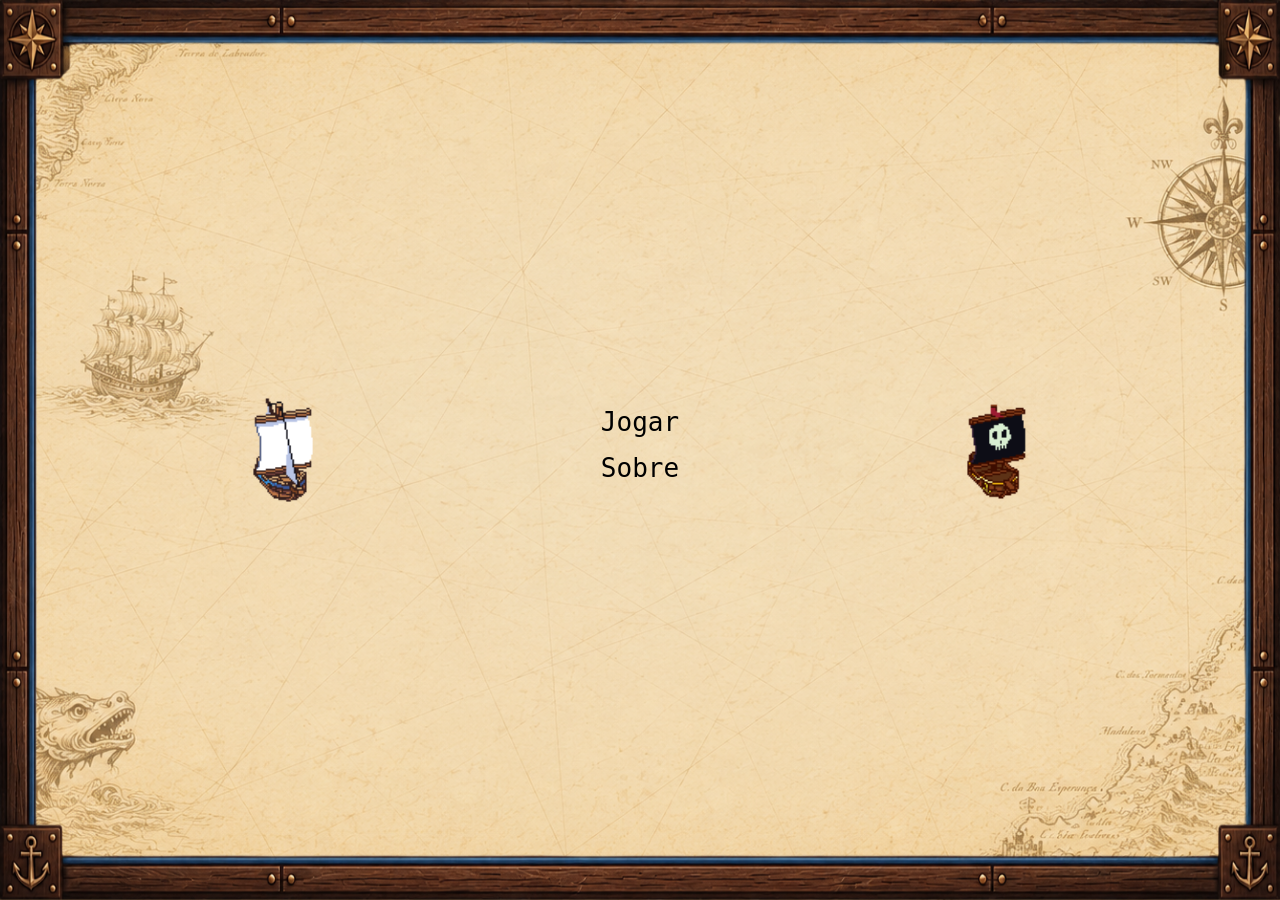
<file: index.html>
<!doctype html>
<html lang="pt-br">

<head>
	<meta charset="UTF-8" />
	<meta name="viewport" content="width=device-width, initial-scale=1.0" />
	<link rel="stylesheet" href="./index.css" />
	<title>Canhões!</title>
</head>

<body>
	<img src="./assets/backgrounds/borda.png" class="borda" alt="" />
	<main>
		<img src="./assets/barcos/barco1.gif" alt="Barco" />

		<nav>
			<div class="dropdown">
				<input type="checkbox" id="jogar-toggle" />
				<label for="jogar-toggle">Jogar</label>
				<div class="dropdown-menu">
					<a href="./jogo.html?barcos=1">1 Jogador</a>
					<a href="./jogo.html?barcos=2">2 Jogadores</a>
				</div>
			</div>
			<a href="./about.html">Sobre</a>
		</nav>

		<img src="./assets/barcos/barco2.gif" alt="Barco" />
	</main>
</body>

</html>
</file>
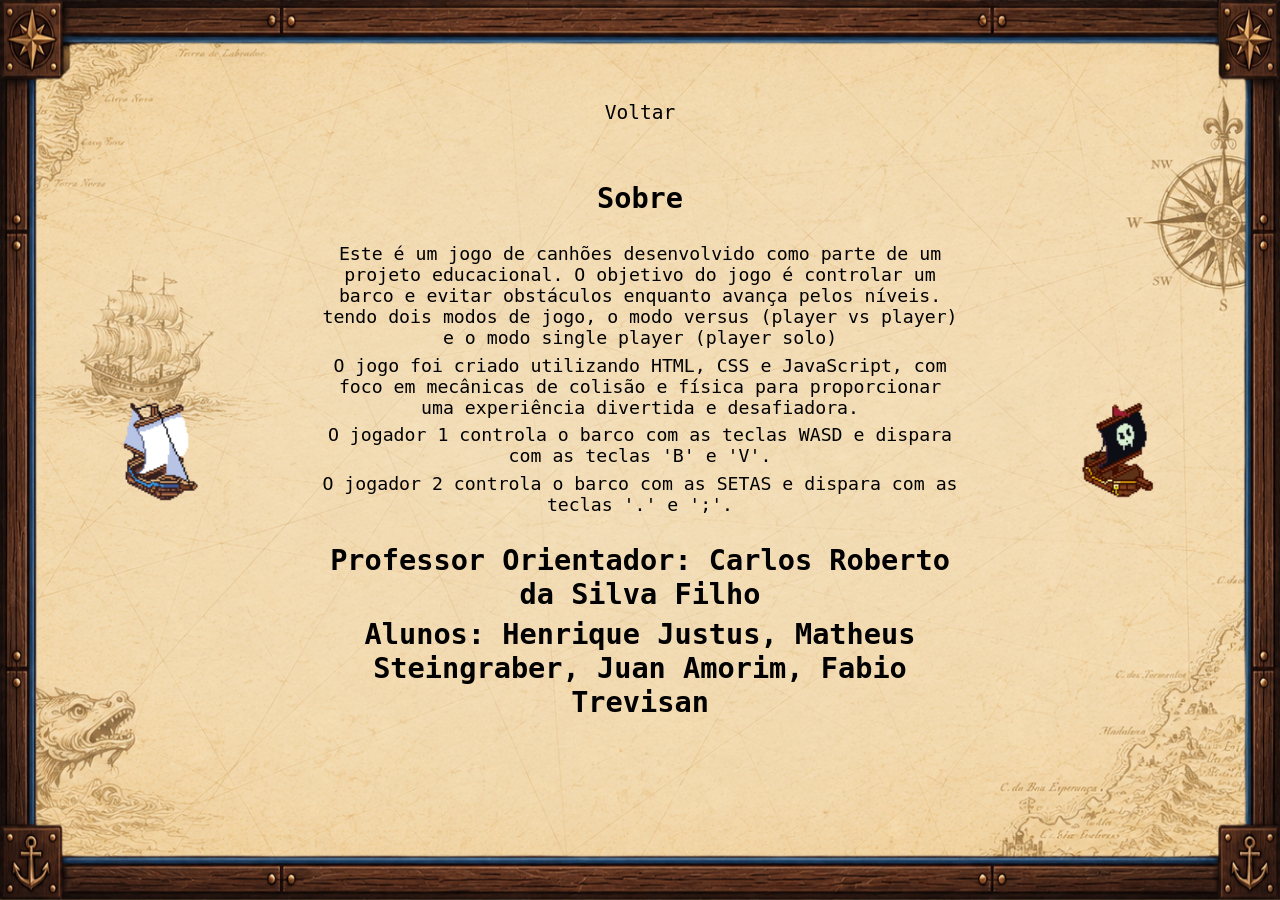
<file: about.html>
<!doctype html>
<html lang="pt-br">

<head>
	<meta charset="UTF-8" />
	<meta name="viewport" content="width=device-width, initial-scale=1.0" />
	<link rel="stylesheet" href="./index.css" />
	<title>Canhões!</title>
</head>

<body>
	<img src="./assets/backgrounds/borda.png" class="borda" alt="" />
	<main>
		<button onclick="history.back()" class="botao-voltar">
			Voltar
		</button>

		<img src="./assets/barcos/barco1.gif" alt="Barco" />

		<div id="sobre">
			<h1>Sobre</h1>
			<br />
			<p>
				Este é um jogo de canhões desenvolvido como parte de um
				projeto educacional. O objetivo do jogo é controlar um
				barco e evitar obstáculos enquanto avança pelos níveis.
				tendo dois modos de jogo, o modo versus (player vs player)
				e o modo single player (player solo)
			</p>
			<p>
				O jogo foi criado utilizando HTML, CSS e JavaScript,
				com foco em mecânicas de colisão e física para
				proporcionar uma experiência divertida e desafiadora.
			</p>
			<p>
				O jogador 1 controla o barco com as teclas WASD e
				dispara com as teclas 'B' e 'V'.
			</p>
			<p>
				O jogador 2 controla o barco com as SETAS e
				dispara com as teclas '.' e ';'.
			</p>
			<br />
			<h1>Professor Orientador: Carlos Roberto da Silva Filho</h1>
			<h1>
				Alunos: Henrique Justus, Matheus Steingraber, Juan
				Amorim, Fabio Trevisan
			</h1>
		</div>

		<img src="./assets/barcos/barco2.gif" alt="Barco" />
	</main>
</body>

</html>
</file>
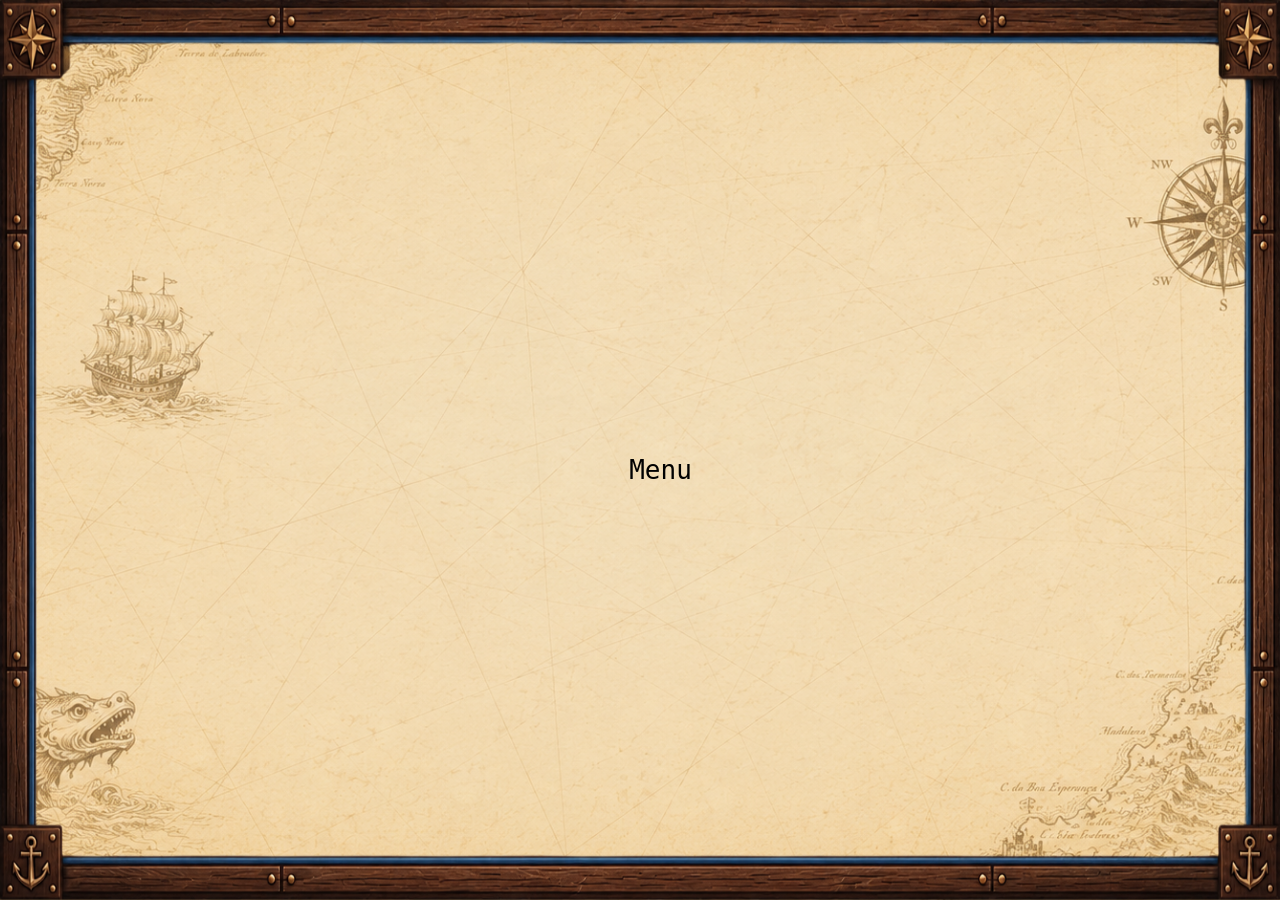
<file: fim.html>
<!doctype html>
<html lang="pt-br">

<head>
	<meta charset="UTF-8" />
	<meta name="viewport" content="width=device-width, initial-scale=1.0" />

	<script type="module" src="./fim.js"></script>
	<link rel="stylesheet" href="./index.css" />

	<title>Canhões!</title>
</head>

<body>
	<img src="./assets/backgrounds/borda.png" class="borda" alt="" />
	<main>
		<section class="resultado">
			<h1 id="titulo"></h1>
			<p id="linha1"></p>
			<p id="linha2"></p>

			<nav>
				<a href="./index.html">Menu</a>
			</nav>
		</section>
	</main>
</body>

</html>
</file>
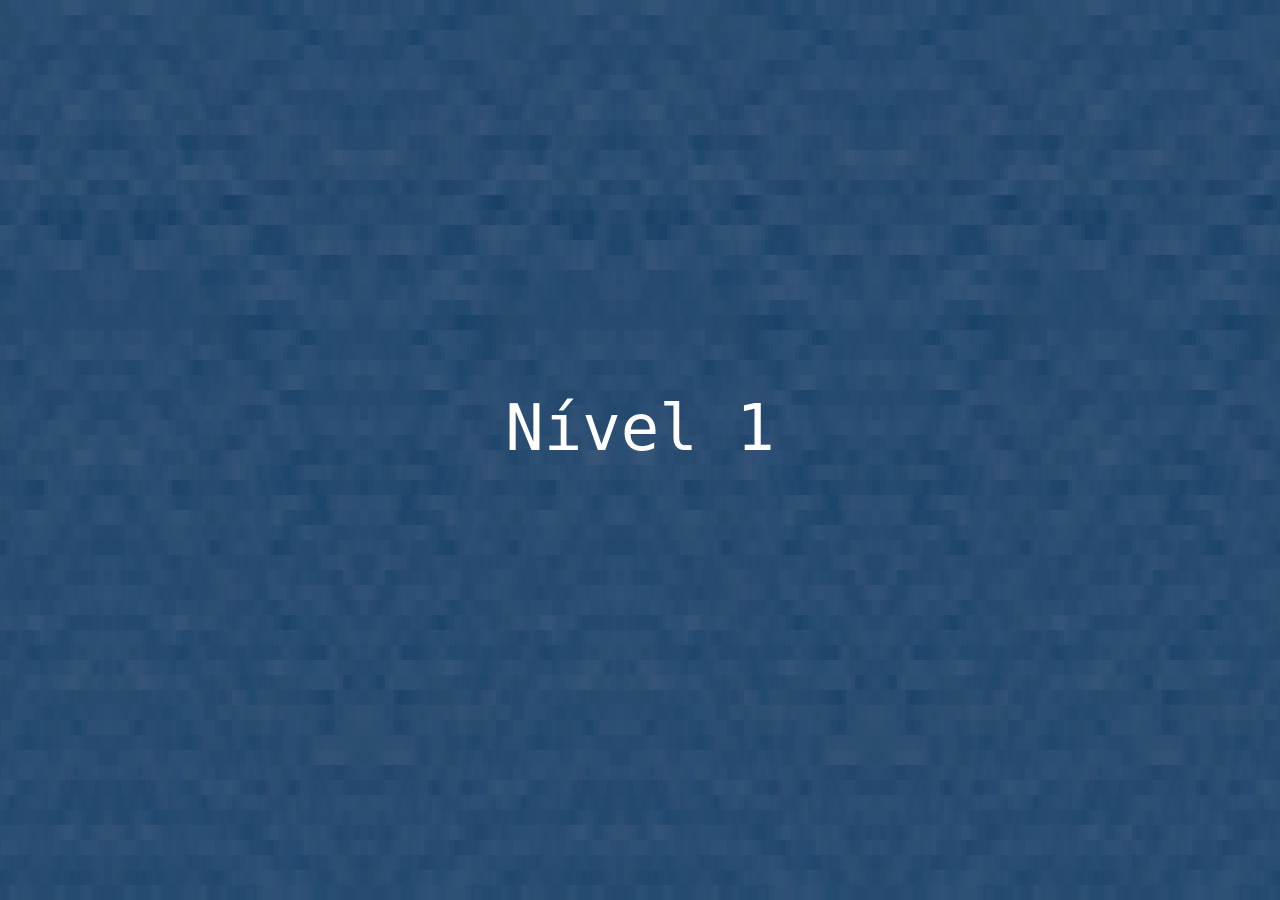
<file: jogo.html>
<!DOCTYPE html>
<html lang="pt-br">

<head>
    <meta charset="UTF-8">
    <meta name="viewport" content="width=device-width, initial-scale=1.0">

    <link rel="stylesheet" href="./index.css">
    <script type="module" src="./jogo.js"></script>

    <title>Canhoes!</title>
</head>

<body>
    <main>
        <canvas></canvas>
    </main>
</body>

</html>
</file>
<file: index.css>
* {
	margin: 0;
	padding: 0;
	box-sizing: border-box;
	font-family: monospace;
}

body {
	height: 100vh;
	overflow: hidden;
	background-image: url('./assets/backgrounds/fundo.png');
	background-size: cover;
	background-position: center;
	background-repeat: no-repeat;
}

.borda {
	position: fixed;
	inset: 0;
	width: 100%;
	height: 100%;
	object-fit: fill;
	pointer-events: none; 
}

main {
	height: 100%;
	display: flex;
	justify-content: space-evenly;
	align-items: center;
	position: relative;
}

#sobre h1 {
	font-size: 2.2rem; 
}

#sobre p {
	font-size: 1.4rem; 
	text-align:center;
}

main > img {
	width: 200px; 
	height: auto;
}

#sobre,
nav {
	display: flex;
	flex-direction: column;
	text-align: center;
	gap: 0.5rem;
	max-width: 50%;
}


nav a,
.dropdown label {
	font-size: 2rem;
	padding: 0.75rem;
	color: black;
	text-decoration: none;
	cursor: pointer;
	transition: 0.2s ease-in-out;
}

nav a:hover,
.dropdown label:hover {
	background-color:  rgba(114, 53, 18, 0.726);
	color: rgb(0, 0, 0);
}

.dropdown {
	position: relative;
}

.dropdown input {
	display: none;
}

.dropdown-menu {
	display: flex;
	flex-direction: column;
	max-height: 0;
	overflow: hidden;
	transition: 0.2s ease-in-out;
}

.dropdown input:checked~.dropdown-menu {
	max-height: 10rem;
}

.dropdown-menu>a {
	font-size: 1.5rem;
}

.dropdown-menu>a:hover {
	background-color:  rgba(114, 53, 18, 0.726);
	color: rgb(0, 0, 0);
	font-weight: bolder;
}

.resultado {
	display: flex;
	flex-direction: column;
	align-items: center;
	gap: 1rem;
}

.resultado h1 {
	font-size: 3rem;
}

.resultado p {
	font-size: 1.5rem;
}

.botao-voltar {
	position: fixed;
	top: 7rem;
	text-align: center;
	font-size: 1.5rem;
	padding: 0.75rem;
	color: black;
	background-color: transparent;
	border: none;
	text-decoration: none;
	cursor: pointer;
	transition: 0.2s ease-in-out;
}

.botao-voltar:hover {
	background-color:  rgba(114, 53, 18, 0.726);
	color: rgb(0, 0, 0);
}
</file>
